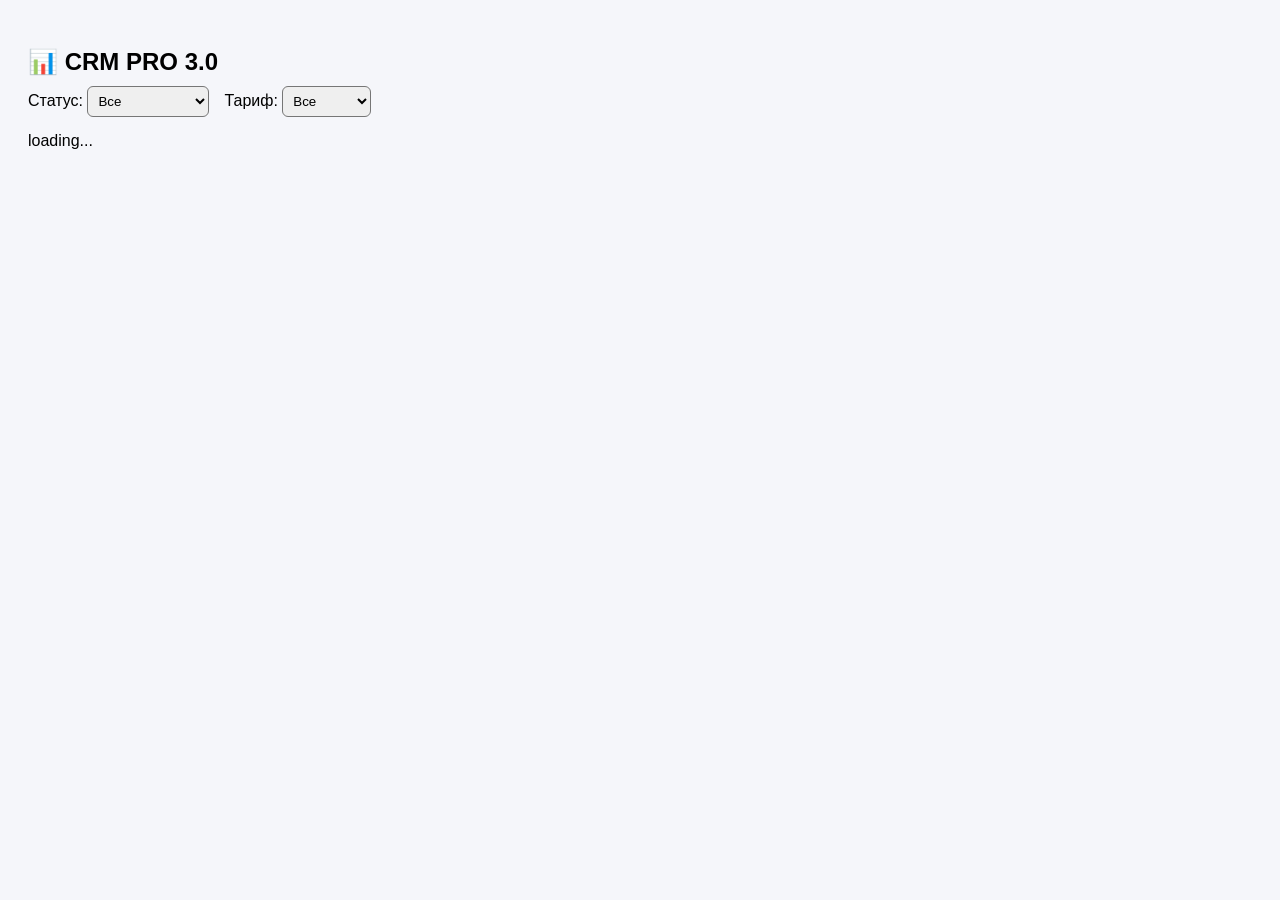
<file: crm/index.html>
<!DOCTYPE html>
<html lang="ru">
<head>
<meta charset="UTF-8">
<meta name="viewport" content="width=device-width, initial-scale=1.0">

<title>CRM PRO 3.0</title>

<link rel="stylesheet" href="style.css">
</head>

<body>

<h2>📊 CRM PRO 3.0</h2>

<div class="top-bar">

  <label>
    Статус:
    <select id="statusFilter">
      <option value="all">Все</option>
      <option value="new">Новые</option>
      <option value="taken">Взятые</option>
      <option value="done">Завершённые</option>
    </select>
  </label>

  <label>
    Тариф:
    <select id="tariffFilter">
      <option value="all">Все</option>
      <option value="comfort">Comfort</option>
      <option value="business">Business</option>
      <option value="minivan">Minivan</option>
    </select>
  </label>

</div>

<div id="orders">loading...</div>

<audio id="notifySound" src="https://assets.mixkit.co/sfx/preview/mixkit-positive-interface-beep-221.mp3"></audio>

<script src="crm.js"></script>

</body>
</html>
</file>
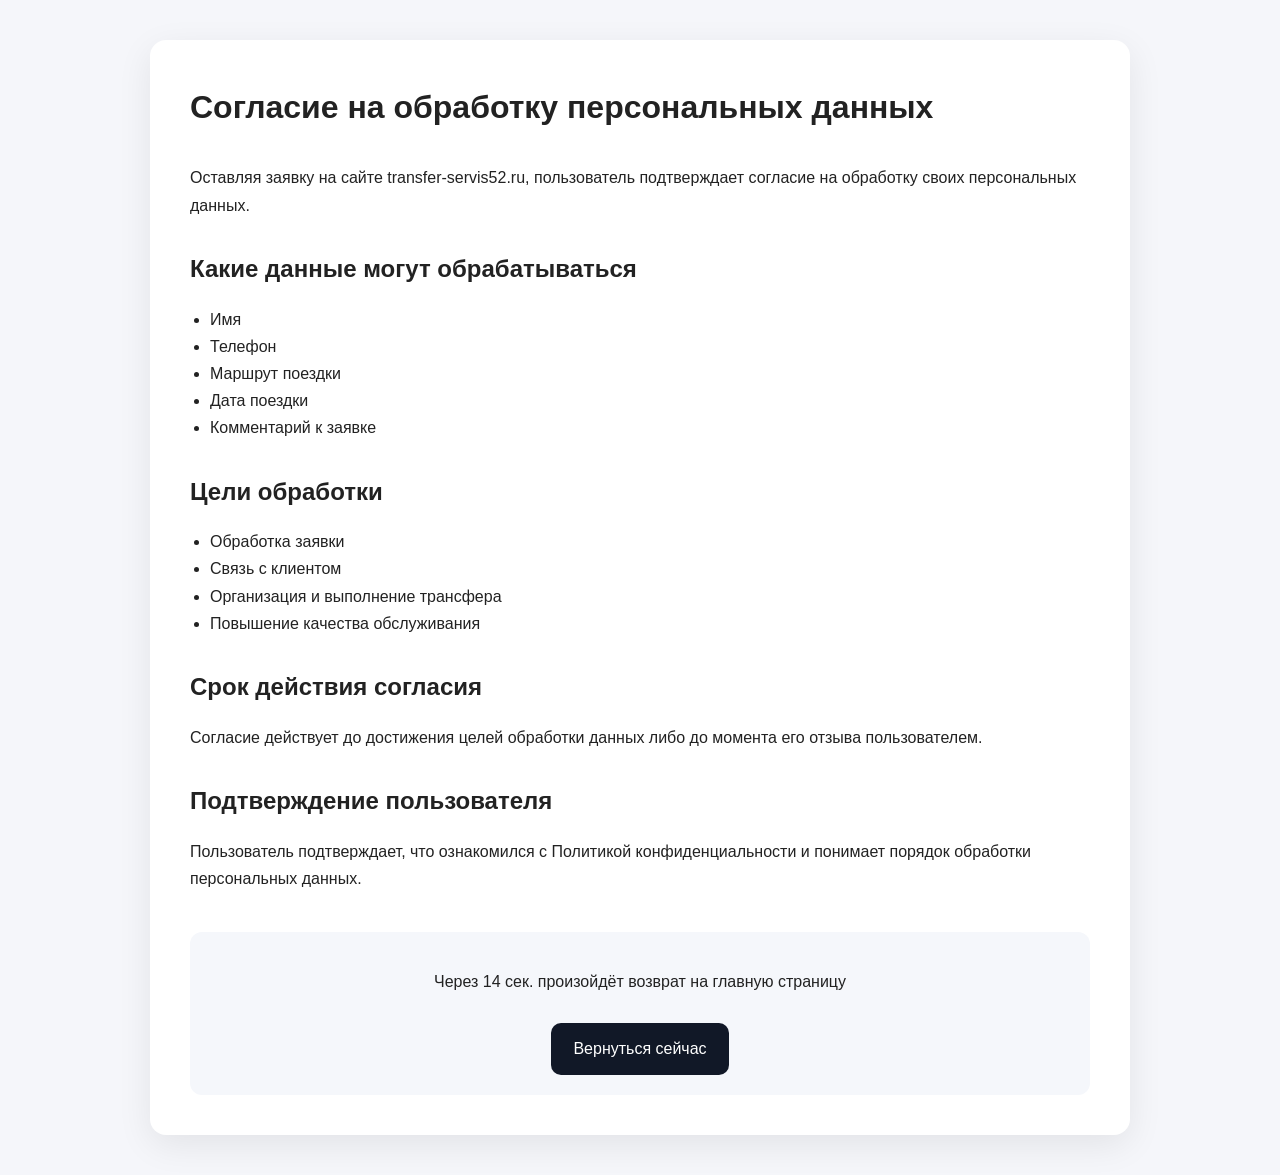
<file: agreement.html>
<!DOCTYPE html>
<html lang="ru">
<head>
<meta charset="UTF-8">
<meta name="viewport" content="width=device-width, initial-scale=1.0">

<title>Согласие на обработку персональных данных | Comfort Transfer</title>

<meta name="description" content="Согласие на обработку персональных данных сервиса Comfort Transfer.">

<meta name="robots" content="index, follow">

<link rel="canonical" href="https://transfer-servis52.ru/agreement.html">

<style>
body{
    font-family: Arial, sans-serif;
    background:#f5f6fa;
    margin:0;
    padding:40px 20px;
    color:#222;
    line-height:1.7;
}

.container{
    max-width:900px;
    margin:auto;
    background:#fff;
    padding:40px;
    border-radius:16px;
    box-shadow:0 10px 35px rgba(0,0,0,.08);
}

h1{
    margin-top:0;
    margin-bottom:30px;
}

h2{
    margin-top:30px;
    margin-bottom:10px;
}

ul{
    padding-left:20px;
}

.back-home{
    margin-top:40px;
    padding:20px;
    text-align:center;
    background:#f5f7fb;
    border-radius:12px;
}

.home-btn{
    display:inline-block;
    margin-top:12px;
    padding:12px 22px;
    background:#111827;
    color:#fff;
    text-decoration:none;
    border-radius:10px;
    transition:.25s;
}

.home-btn:hover{
    background:#000;
}
</style>
</head>

<body>

<div class="container">

<h1>Согласие на обработку персональных данных</h1>

<p>Оставляя заявку на сайте transfer-servis52.ru, пользователь подтверждает согласие на обработку своих персональных данных.</p>

<h2>Какие данные могут обрабатываться</h2>

<ul>
<li>Имя</li>
<li>Телефон</li>
<li>Маршрут поездки</li>
<li>Дата поездки</li>
<li>Комментарий к заявке</li>
</ul>

<h2>Цели обработки</h2>

<ul>
<li>Обработка заявки</li>
<li>Связь с клиентом</li>
<li>Организация и выполнение трансфера</li>
<li>Повышение качества обслуживания</li>
</ul>

<h2>Срок действия согласия</h2>

<p>Согласие действует до достижения целей обработки данных либо до момента его отзыва пользователем.</p>

<h2>Подтверждение пользователя</h2>

<p>Пользователь подтверждает, что ознакомился с Политикой конфиденциальности и понимает порядок обработки персональных данных.</p>

<div class="back-home">
    <p>Через <span id="timer">15</span> сек. произойдёт возврат на главную страницу</p>
    <a href="/" class="home-btn">Вернуться сейчас</a>
</div>

</div>

<script>
let seconds = 15;
const timer = document.getElementById("timer");

const countdown = setInterval(() => {
    seconds--;
    timer.textContent = seconds;

    if(seconds <= 0){
        clearInterval(countdown);
        window.location.href="/";
    }
},1000);
</script>

</body>
</html>
</file>
<file: crm/style.css>
body {
  font-family: Arial;
  padding: 20px;
  background: #f5f6fa;
}

h2 {
  margin-bottom: 10px;
}

.top-bar {
  display: flex;
  gap: 15px;
  margin-bottom: 15px;
}

select {
  padding: 6px;
  border-radius: 6px;
}

.order {
  background: white;
  padding: 12px;
  margin: 10px 0;
  border-radius: 10px;
  box-shadow: 0 2px 8px rgba(0,0,0,0.08);
  transition: 0.2s;
}

.order.new { border-left: 5px solid #2ecc71; }
.order.taken { border-left: 5px solid #f39c12; }
.order.done { border-left: 5px solid #7f8c8d; opacity: 0.7; }

.order:hover {
  transform: scale(1.01);
}

button {
  margin: 5px;
  padding: 6px 10px;
  cursor: pointer;
}

.to-top {
  position: fixed;
  right: 20px;
  bottom: 20px;

  width: 52px;
  height: 52px;

  border-radius: 50%;
  border: none;

  background: rgba(0,0,0,0.85);
  color: #fff;

  font-size: 22px;
  cursor: pointer;

  display: flex;
  align-items: center;
  justify-content: center;

  box-shadow: 0 10px 25px rgba(0,0,0,0.25);

  /* FIX Safari compatibility */
  -webkit-backdrop-filter: blur(10px);
  backdrop-filter: blur(10px);

  opacity: 0;
  visibility: hidden;
  transform: translateY(12px) scale(0.9);

  transition: all 0.25s ease;

  z-index: 9999;
}

/* ACTIVE STATE */
.to-top.show {
  opacity: 1;
  visibility: visible;
  transform: translateY(0) scale(1);
}

/* hover эффект */
.to-top:hover {
  transform: scale(1.08);
  background: rgba(0,0,0,1);
}

/* click effect */
.to-top:active {
  transform: scale(0.95);
}
</file>
